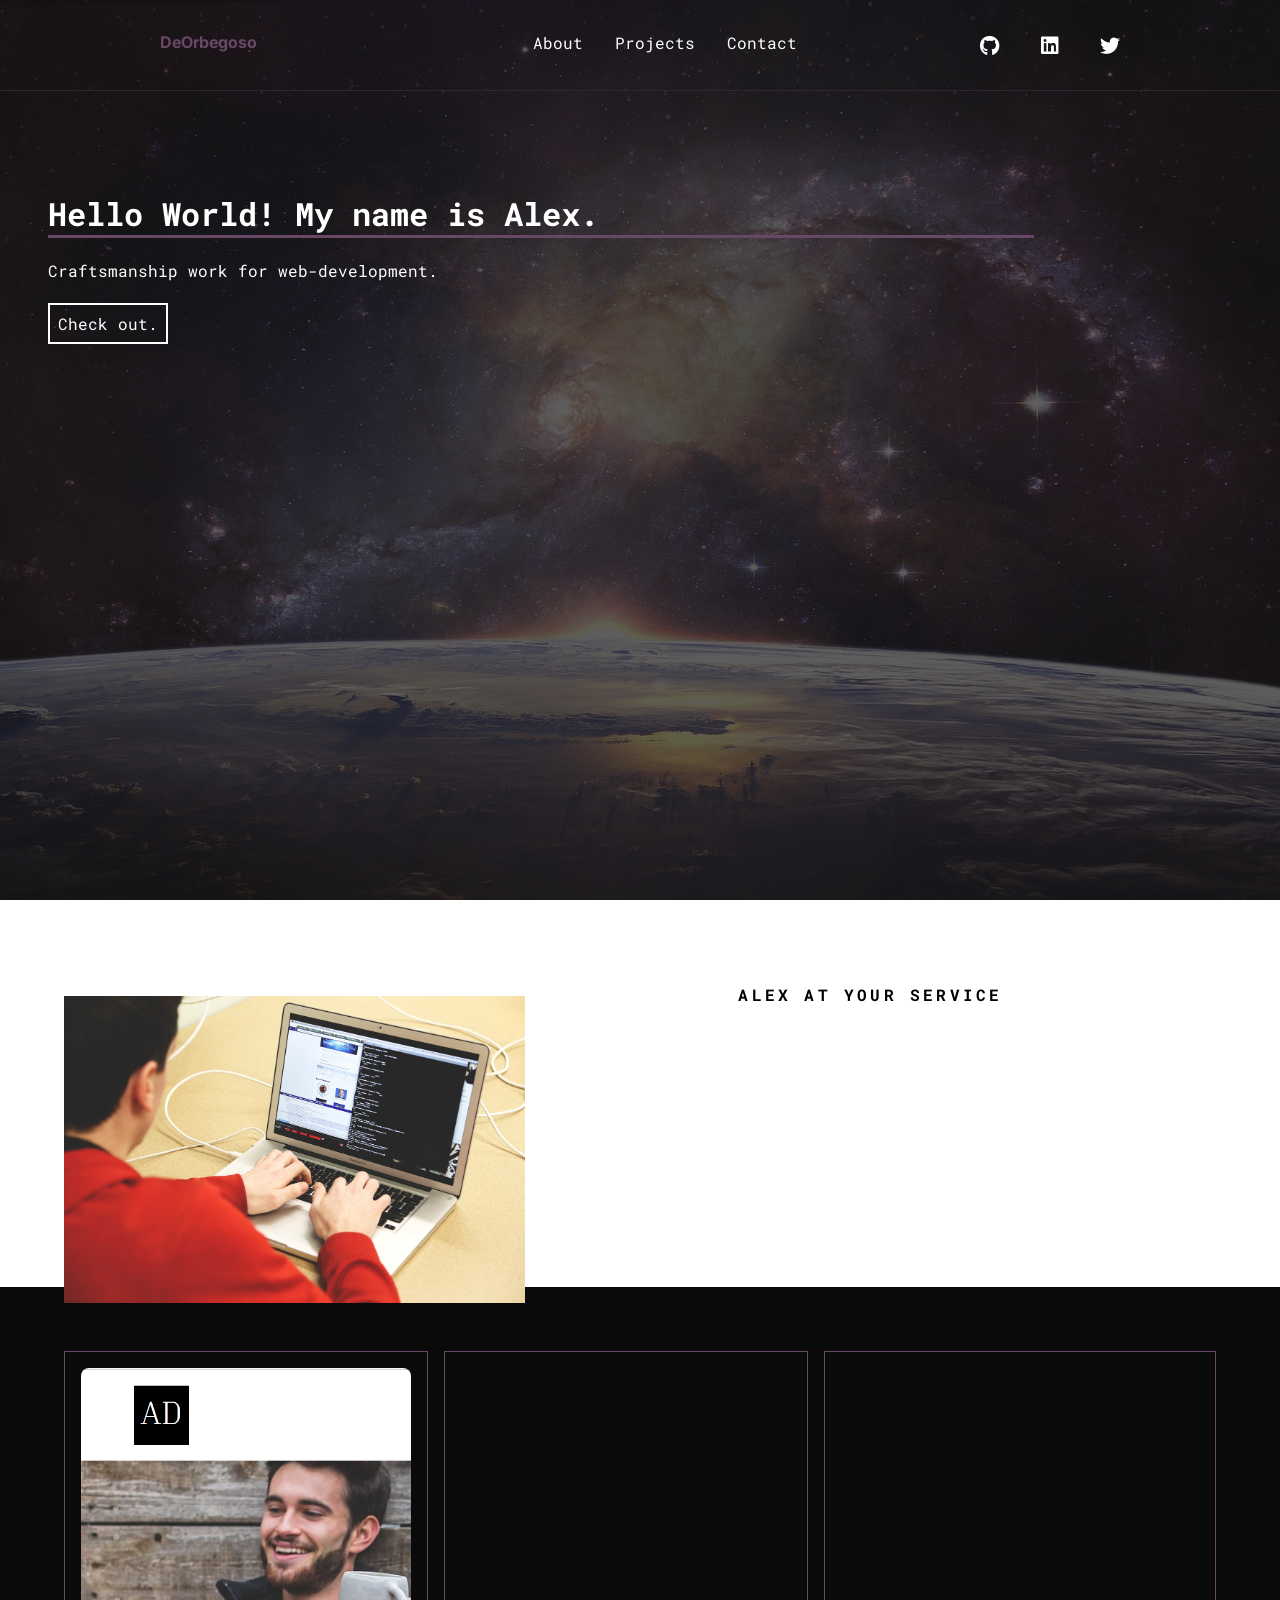
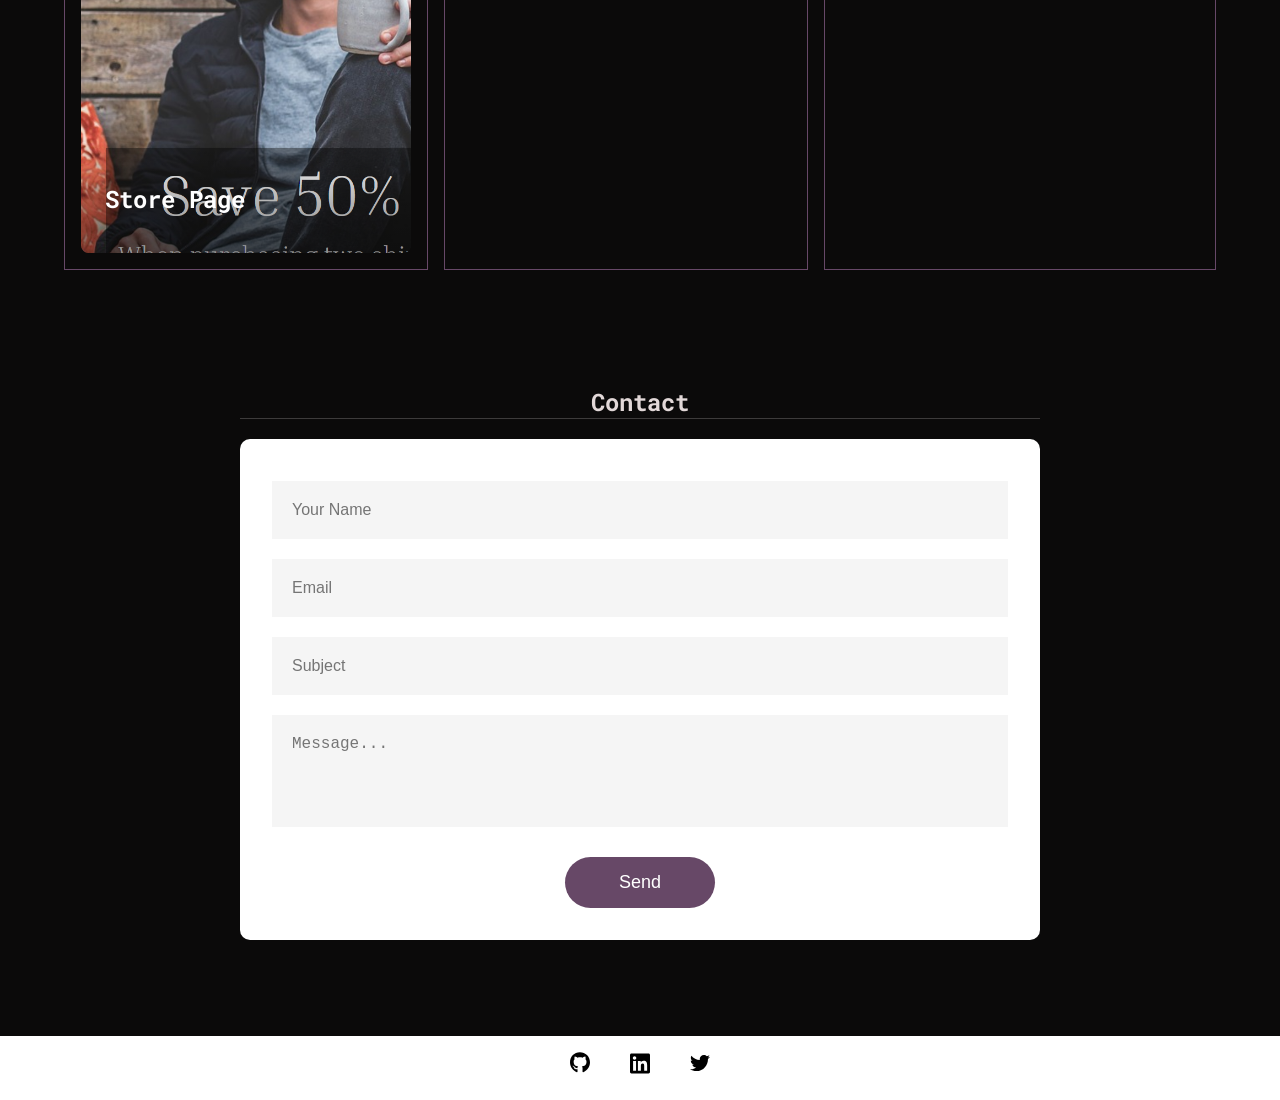
<file: index.html>
<!DOCTYPE html>
<html lang="en">
<head>
    <meta charset="UTF-8">
    <meta http-equiv="X-UA-Compatible" content="IE=edge">
    <meta name="viewport" content="width=device-width, initial-scale=1.0">
    <title>Portfolio_Alex</title>
    <link rel="stylesheet" href="https://cdnjs.cloudflare.com/ajax/libs/font-awesome/6.2.1/css/all.min.css" integrity="sha512-MV7K8+y+gLIBoVD59lQIYicR65iaqukzvf/nwasF0nqhPay5w/9lJmVM2hMDcnK1OnMGCdVK+iQrJ7lzPJQd1w==" crossorigin="anonymous" referrerpolicy="no-referrer" />
    <link rel="stylesheet" href="css/main.css">
    <link rel="stylesheet" href="./card/style.css">

</head>
<body>

    <div class="main-section">
        <div class="color-overlay">
        </div>
                    <div class="nav-container">
                            <header>
                                <a target = "_blank" href="https://www.linkedin.com/in/alexander-de-orbegoso-b1ab541aa/" class="logo">DeOrbegoso</a>
                                <nav>
                                    <ul>
                                        <li><a  class = "nav-item" href="#sectionOne">About</a></li>
                                        <li><a  class = "nav-item" href="#sectionTwo">Projects</a></li>
                                        <li><a  class = "nav-item" href="#sectionThree">Contact</a></li>
                                    </ul>
                                </nav>
                            </header>
                        <div class="social-header">
                                <ul>
                                    <li><a target = "_blank" href="https://github.com/Alexdeor"><i class="fa-brands fa-github"></i></a></li>
                                    <li><a target = "_blank" href="https://www.linkedin.com/in/alexander-de-orbegoso-b1ab541aa/"><i class="fa-brands fa-linkedin"></i></a></li>
                                    <li><a target = "_blank" href="https://twitter.com/Deorbalex"><i class="fa-brands fa-twitter"></i></a></li>
                                </ul>
                        </div>
                    </div>

                <div class="main-page">
                    <div class="content">
                        <h1 class= "hiddenText">Hello World! My name is Alex.</h1>
                        <div class="meet">
                            <p class= "hiddenText">Craftsmanship work for web-development.</p><a href="#sectionTwo">Check out.</a>
                        </div>

                    </div>
                </div>
                
    </div>

<section class="about-section" id = "sectionOne">
    <img class = "left transition" src="images/programming-593312_1280.jpg" alt="laptop with code">
    <div class="inner transition">
         <h1 class="about-title"></h1>
         <p class="subtitle">Alex at your service</p>
        <p class="about-desc hiddenText">Hello world! My name is Alex, 
            I'm 23 years old and I'm majoring in Computer Science. On my spare time I like to develop websites, play video games, and watch movies. I'm an outspoken, enthusiastic, and easy going individual who is looking to pursue a career in Web-developing. Whenever I'm at work or playing games I like to be a team player and communicate with my friends or co-workers about the best strategies on how to accomplish our goals.
        </p>

    </div>

</section>

<section class="project-section" id = "sectionTwo">
    <div class="project-container">
         <ul>
            <li class = "transition2" id="project-one">
                <div class="card-one card" >
                    <div class="card-content">
                        <h2 class="card-title">Store Page</h2>
                        <p class="card-body">I developed a simple store page design, using basic HTML, CSS, and bootstrap.</p>
                            <a target = "_blank" tabindex="-1" href="https://alexdeor.github.io/Store-page/" class="button">Demo</a>
                    </div>
            </li>
            <li class = "transition2" id="project-two">
                <div class="card-two card hiddenText">
                    <div class="card-content">
                        <h2 class="card-title">To-do-list</h2>
                        <p class="card-body">I have created a website similar to a home app, featuring various tools including a reminder, calculator, and a game, all designed using HTML, CSS, and essential vanilla JavaScript.</p>
                            <a target = "_blank" tabindex="-1"  href="https://alexdeor.github.io/Home-app/"
                             class="button">Demo</a>
                    </div>
            </li>
            <li class = "transition2" id="project-three">
                <div class="card-three card hiddenText">
                    <div class="card-content">
                        <h2 class="card-title">Landing-page</h2>
                        <p class="card-body">I developed a agency landing page, to demonstrate some of the basics of HTML and CSS and the basics of web-development.</p>
                            <a target = "_blank" tabindex="-1"  href="https://alexdeor.github.io/landing-page/"  class="button">Demo</a>
                    </div>
            </li>
    </ul>     
    </div>
</section>
<section class="contact-section" id = "sectionThree">
    <h1>Contact</h1>
    <div class="section-container">

         <form class="contact-form" action = "https://formspree.io/f/mvojqazw" method="POST">
        <input type="text" name = "name" placeholder="Your Name" required>
        <input type="email" name = "_replyto" placeholder="Email " required>
        <input type="text" name = "subject" placeholder="Subject " required>
        <textarea id="message" name = "body" rows="4" placeholder = "Message..."></textarea>
        <button id = "btn" type="submit" value="Send" name="submit">Send</button>
    
        </form>
</div>
</section>
<script src="https://smtpjs.com/v3/smtp.js">
</script>
<script></script>
<footer>
<div class="social-header2">

    <ul>
        <li><a target = "_blank" href="https://github.com/Alexdeor"><img src="images/github.svg" alt="github logo"></a></li>
        <li><a target = "_blank" href="https://www.linkedin.com/in/alexander-de-orbegoso-b1ab541aa/"><img src="images/linkedin.svg" alt="linkedin logo"></a></li>
        <li><a target = "_blank" href="https://twitter.com/Deorbalex"><img src="images/twitter.svg" alt="twitter logo"></a></li>
    </ul>
</div>
</footer>
      <script defer src= "app.js"></script>
</body>
</html>
</file>
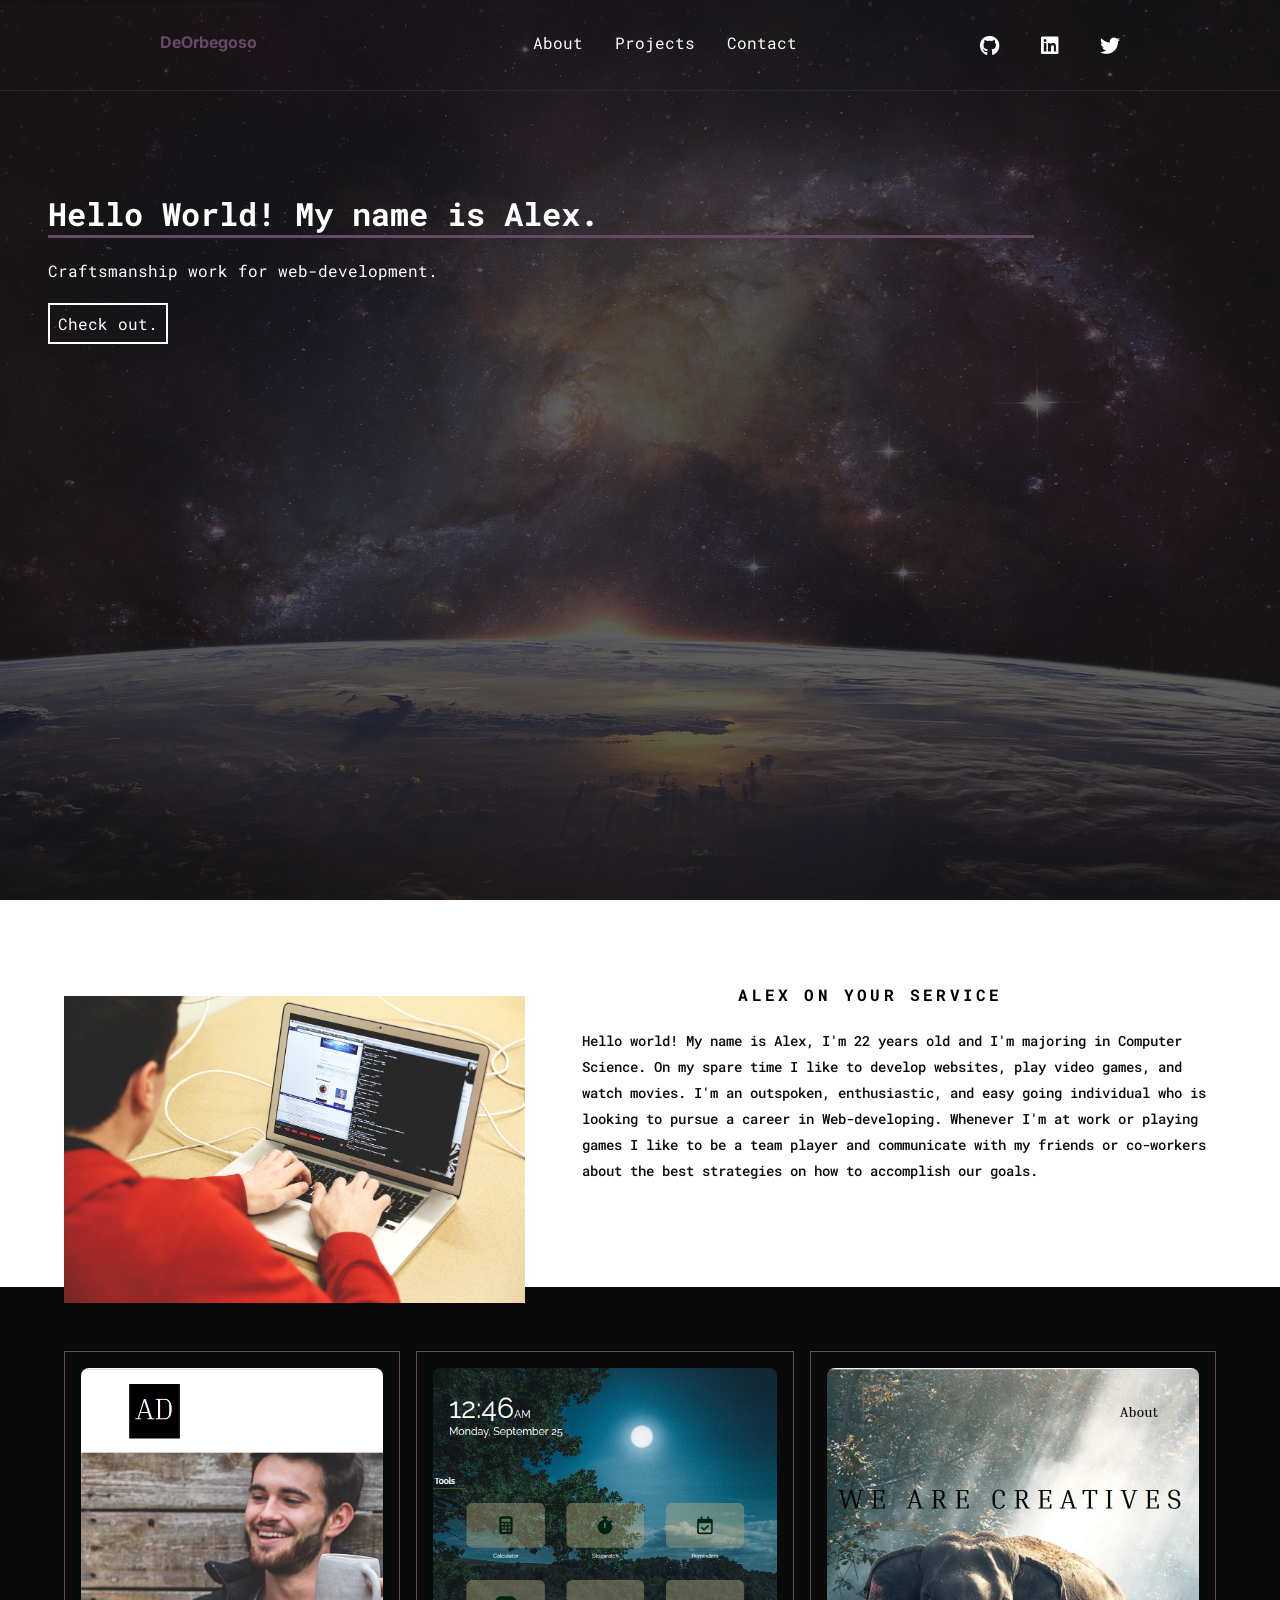
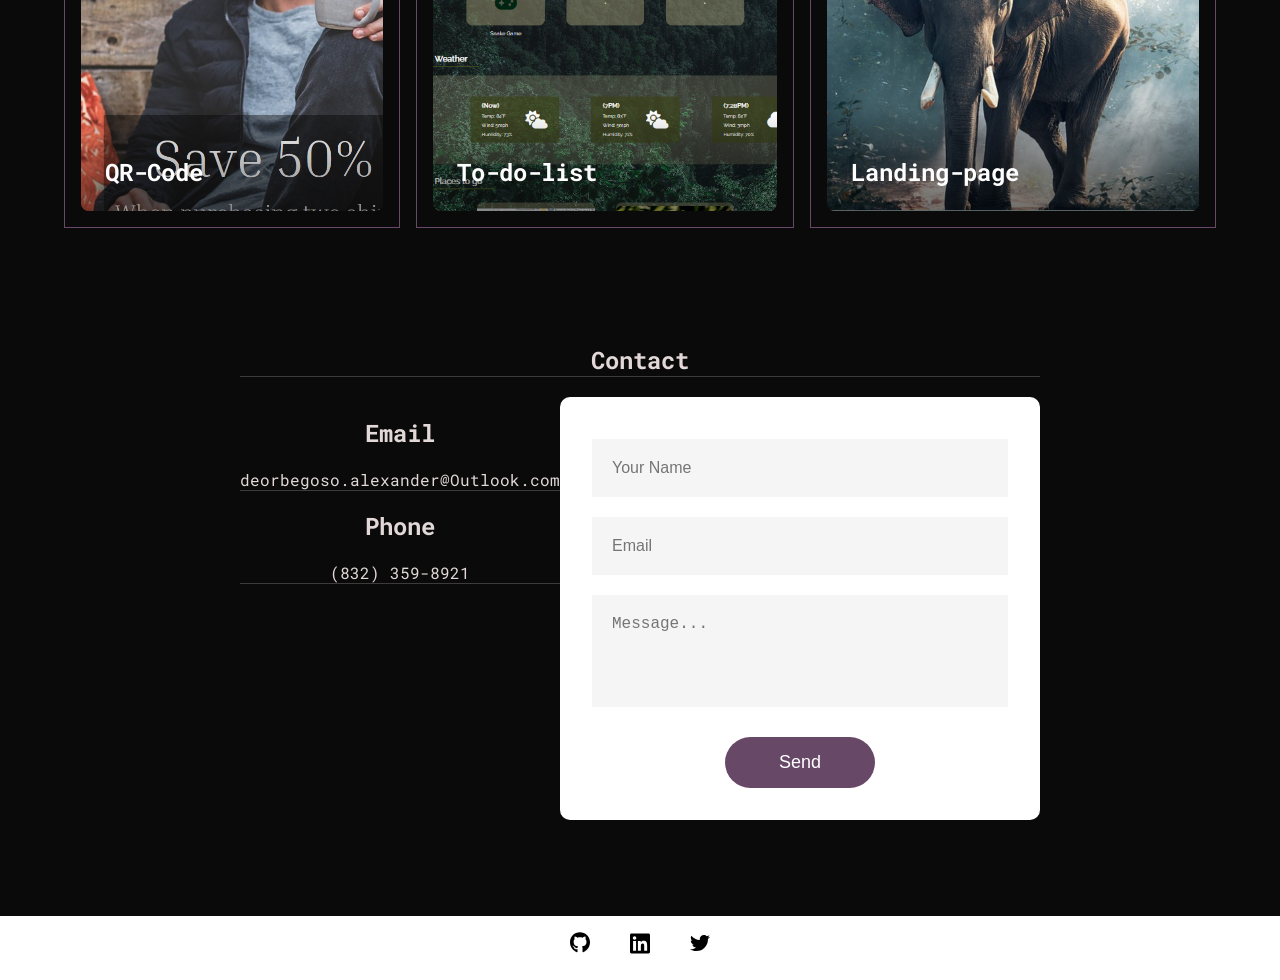
<file: portfolio.html>
<!DOCTYPE html>
<html lang="en">
<head>
    <meta charset="UTF-8">
    <meta http-equiv="X-UA-Compatible" content="IE=edge">
    <meta name="viewport" content="width=device-width, initial-scale=1.0">
    <title>Portfolio_Alex</title>
    <link rel="stylesheet" href="https://cdnjs.cloudflare.com/ajax/libs/font-awesome/6.2.1/css/all.min.css" integrity="sha512-MV7K8+y+gLIBoVD59lQIYicR65iaqukzvf/nwasF0nqhPay5w/9lJmVM2hMDcnK1OnMGCdVK+iQrJ7lzPJQd1w==" crossorigin="anonymous" referrerpolicy="no-referrer" />
    <link rel="stylesheet" href="css/main.css">
    <link rel="stylesheet" href="./card/style.css">

</head>
<body>

    <div class="main-section">
        <div class="color-overlay">
        </div>
                    <div class="nav-container">
                            <header>
                                <a target = "_blank" href="https://www.linkedin.com/in/alexander-de-orbegoso-b1ab541aa/" class="logo">DeOrbegoso</a>
                                <nav>
                                    <ul>
                                        <li><a  class = "nav-item" href="#sectionOne">About</a></li>
                                        <li><a  class = "nav-item" href="#sectionTwo">Projects</a></li>
                                        <li><a  class = "nav-item" href="#sectionThree">Contact</a></li>
                                    </ul>
                                </nav>
                            </header>
                        <div class="social-header">
                                <ul>
                                    <li><a target = "_blank" href="https://github.com/Alexdeor"><i class="fa-brands fa-github"></i></a></li>
                                    <li><a target = "_blank" href="https://www.linkedin.com/in/alexander-de-orbegoso-b1ab541aa/"><i class="fa-brands fa-linkedin"></i></a></li>
                                    <li><a target = "_blank" href="https://twitter.com/Deorbalex"><i class="fa-brands fa-twitter"></i></a></li>
                                </ul>
                        </div>
                    </div>

                <div class="main-page">
                    <div class="content">
                        <h1>Hello World! My name is Alex.</h1>
                        <div class="meet">
                            <p>Craftsmanship work for web-development.</p><a href="#sectionTwo">Check out.</a>
                        </div>

                    </div>
                </div>
                
    </div>

<section class="about-section" id = "sectionOne">
    <img class = "left transition" src="images/programming-593312_1280.jpg" alt="laptop with code">
    <div class="inner transition">
         <h1 class="about-title"></h1>
         <p class="subtitle">Alex on your service</p>
        <p class="about-desc">Hello world! My name is Alex, 
            I'm 22 years old and I'm majoring in Computer Science. On my spare time I like to develop websites, play video games, and watch movies. I'm an outspoken, enthusiastic, and easy going individual who is looking to pursue a career in Web-developing. Whenever I'm at work or playing games I like to be a team player and communicate with my friends or co-workers about the best strategies on how to accomplish our goals.
        </p>

    </div>

</section>

<section class="project-section" id = "sectionTwo">
    <div class="project-container">
         <ul>
            <li class = "transition2" id="project-one">
                <div class="card-one card">
                    <div class="card-content">
                        <h2 class="card-title">QR-Code</h2>
                        <p class="card-body">I developed a simple QR-code-component design, using basic HTML and CSS.</p>
                            <a target = "_blank" href="https://alexdeor.github.io/QR-code-component/" class="button">Demo</a>
                    </div>
            </li>
            <li class = "transition2" id="project-two">
                <div class="card-two card">
                    <div class="card-content">
                        <h2 class="card-title">To-do-list</h2>
                        <p class="card-body">I developed a To-do-list with a toggle to switch the background color from dark to light. For this project, I used basic HTML, CSS, and Javasctipt. </p>
                            <a target ="_blank" href="https://alexdeor.github.io/todo-list/
                            " class="button">Demo</a>
                    </div>
            </li>
            <li class = "transition2" id="project-three">
                <div class="card-three card">
                    <div class="card-content">
                        <h2 class="card-title">Landing-page</h2>
                        <p class="card-body">I developed a agency landing page, to demonstrate some of the basics of HTML and CSS and the basics of web-development.</p>
                            <a target = "_blank" href="https://alexdeor.github.io/landing-page/" class="button">Demo</a>
                    </div>
            </li>
    </ul>     
    </div>
</section>
<section class="contact-section" id = "sectionThree">
    <h1>Contact</h1>
    <div class="section-container">
        <div class="contact-info">
        <h2>Email</h2>
        <p>deorbegoso.alexander@Outlook.com</p>
        <h2>Phone</h2>
        <p>(832) 359-8921</p>
    </div>
        <div class="contact-form" action = "https://formsubmit.co/deorbegoso.alexander@outlook.com" method = "POST" onsubmit="sendEmail(); reset(); return false;">
        <input type="text" id = "name" placeholder="Your Name" required>
        <input type="email" id = "email" placeholder="Email " required>
        <textarea id="message" rows="4" placeholder = "Message..."></textarea>
        <button type="submit">Send</button>
    
        </div>
</div>
</section>
<script src="https://smtpjs.com/v3/smtp.js"></script>
<script>
    function sendEmail(){
        Email.send({
            Host : "smtp.outlook.com",
            Username : "deorbegoso.alexander@outlook.com",
            Password : "password",
            To : 'deorbegoso.alexander@outlook.com',
            Subject : "New Contact Form Enquiry",
            Body : "Name: " + document.getElementById("name").value +
             "<br> Email: " + document.getElementById("email").value +
             "<br> Message: " + document.getElementById("message").value 

        }).then(
        message => alert("Message Sent Succesfully")
        );
    }
</script>
<footer>
<div class="social-header2">

    <ul>
        <li><a target = "_blank" href="https://github.com/Alexdeor"><img src="images/github.svg" alt="github logo"></a></li>
        <li><a target = "_blank" href="https://www.linkedin.com/in/alexander-de-orbegoso-b1ab541aa/"><img src="images/linkedin.svg" alt="linkedin logo"></a></li>
        <li><a target = "_blank" href="https://twitter.com/Deorbalex"><img src="images/twitter.svg" alt="twitter logo"></a></li>
    </ul>
</div>
</footer>
</body>
</html>
</file>
<file: css/main.css>
@import url("https://fonts.googleapis.com/css2?family=Roboto+Mono:wght@500&display=swap");
@import url("https://fonts.googleapis.com/css2?family=Inter:wght@600&display=swap");
* {
  scroll-behavior: smooth;
  -webkit-user-select: none; /* Safari */ /* IE 10 and IE 11 */
  -moz-user-select: none;
       user-select: none; /* Standard syntax */
}

body {
  margin: 0;
  font-family: "Roboto Mono", monospace;
}

ul {
  list-style: none;
  margin: 0;
  padding: 0;
}

a {
  text-decoration: none;
  color: white;
}

img {
  width: 100%;
}

.nav-container {
  border-bottom-width: 1px;
  border-bottom-style: solid;
  border-bottom-color: #674867;
}

.social-header {
  display: none;
}

#sectionThree {
  display: grid;
  align-content: center;
}

header {
  display: flex;
  justify-content: space-between;
  padding: 2em;
  position: relative;
}
header .logo {
  color: #674867;
  font-weight: bold;
  font-family: "Inter", sans-serif;
}
header ul {
  display: flex;
}
header ul a {
  display: block;
  padding: 0 1em;
}

.color-overlay {
  height: 100vh;
  width: 100%;
  opacity: 0.7;
  background-color: rgb(27, 25, 25);
  position: absolute;
}

.main-page {
  color: white;
  display: grid;
  text-align: left;
  padding: 5em 0em 0em 3em;
  position: relative;
}
.main-page h1 {
  width: 80%;
  border-bottom: solid 3px #674867;
}
.main-page p {
  padding-bottom: 1em;
}
.main-page a {
  padding: 0.5em;
  border: solid 2px white;
}

.about-desc {
  text-align: start;
  padding: 0.5em;
}

.social-header2 {
  display: grid;
  justify-content: center;
  padding: 1em;
}
.social-header2 ul {
  display: flex;
  justify-content: space-between;
  font-size: 1.25em;
  width: 7em;
  float: right;
}
.social-header2 ul img {
  width: 20px;
}

.main-section {
  height: 100vh;
  width: 100%;
  color: white;
  background-image: url("/images/galaxy-3608029_1280.jpg");
  background-size: cover;
  background-repeat: no-repeat;
}

section {
  padding: 4em 2em;
  text-align: center;
}

.subtitle {
  text-transform: uppercase;
  font-weight: bold;
  letter-spacing: 0.2em;
}

.project-title {
  color: rgb(11, 10, 10);
  font-weight: bold;
  font-size: 1.3em;
  margin-top: -0.4em;
  display: block;
}

.hiddenText {
  opacity: 0;
  filter: blur(5px);
  transition: all 1s;
  transform: translateX(-100%);
  transition: all 1s;
}

.showText {
  opacity: 1;
  filter: blur(0px);
  transform: translateX(0);
}

.about-desc, .project-desc {
  color: rgb(11, 10, 10);
  margin-bottom: 3em;
  font-size: 0.9em;
  line-height: 1.8em;
  font-weight: 500;
}

.nav-item:hover,
.nav-item:focus,
.social-header > ul > li > i {
  background-color: #674867;
  transition: 500ms ease;
}

.nav-item, .logo {
  font-size: 0.75em;
}

.ocial-header > ul > li > a > i:hover {
  color: #674867;
}

.meet > a:hover {
  color: #674867;
  border-color: #674867;
  transition: 100ms ease;
}

.contact-info p {
  border-bottom: solid 1px rgba(226, 216, 216, 0.2352941176);
}

.contact-section {
  display: grid;
  justify-content: center;
  margin: 0;
  height: -moz-fit-content;
  height: fit-content;
  background: rgb(11, 10, 10);
}
.contact-section h1 {
  color: #e2d8d8;
  border-bottom: solid 1px rgba(226, 216, 216, 0.2352941176);
}

.section-container {
  display: grid;
  justify-items: center;
  color: #e2d8d8;
}

.contact-form {
  padding: 2em 1em 2em 1em;
  margin-bottom: 5em;
  background: #fff;
  display: flex;
  width: 350px;
  flex-direction: column;
  border-radius: 10px;
}
.contact-form input {
  width: 100%;
}

.contact-form h3 {
  color: #555;
  font-weight: 800;
  margin-bottom: 20px;
}

.contact-form input, .contact-form textarea {
  border: 0;
  margin: 10px 0;
  padding: 20px;
  outline: none;
  background: #f5f5f5;
  font-size: 16px;
}

.contact-form button {
  padding: 15px;
  background: #674867;
  color: #fff;
  font-size: 18px;
  border: 0;
  outline: none;
  cursor: pointer;
  width: 150px;
  margin: 20px auto 0;
  border-radius: 30px;
}

textarea {
  resize: none;
}

.project-section {
  background-color: rgb(11, 10, 10);
}

.project-container ul li {
  border: solid 1px #674867;
  padding: 1em;
}

@media (prefers-reduced-motion) {
  .hiddenText {
    transition: none;
  }
}
@media only screen and (min-width: 600px) {
  #sectionThree {
    padding: 1em;
  }
  .contact-form {
    width: 100%;
    padding: 2em;
    background: #fff;
    display: flex;
    flex-direction: column;
    border-radius: 10px;
  }
  img {
    width: 50%;
  }
  .section-container {
    width: 500px;
  }
}
@media only screen and (min-width: 1181px) {
  img {
    width: 100%;
  }
  .contact-section {
    margin-top: 5em;
  }
  .about-section {
    display: grid;
    grid-template-columns: 40% auto;
  }
  .about-desc {
    text-align: start;
    padding: 0.5em 0.5em 0.5em 4em;
  }
  .social-header {
    position: relative;
  }
  .section-container {
    width: 800px;
    display: flex;
    justify-content: space-around;
    color: #e2d8d8;
  }
  .left {
    margin-top: 2em;
  }
  .project-section {
    margin-top: -5em;
    margin-bottom: -7em;
    padding-bottom: 7em;
  }
  .project-container ul {
    display: grid;
    grid-template-columns: repeat(3, auto);
    grid-gap: 1em;
  }
  .nav-container {
    display: grid;
    grid-template-columns: 66% auto;
  }
  form {
    overflow: scroll;
  }
  header {
    padding: 2em 2em 2em 4em;
  }
  section {
    padding: 4em;
  }
  .social-header {
    display: block;
    padding: 2em 4em 2em 0;
  }
  .social-header ul {
    display: flex;
    justify-content: space-between;
    font-size: 1.25em;
    width: 7em;
    float: right;
  }
  .social-header ul img {
    width: 20px;
  }
}
@media only screen and (min-width: 1250px) {
  header {
    padding: 2em 2em 2em 10em;
  }
  .social-header {
    padding: 2em 10em 2em 0;
  }
  .nav-item, .logo {
    font-size: 1em;
  }
}
@media only screen and (min-width: 1550px) {
  .main-page {
    color: white;
    display: grid;
    text-align: left;
    padding: 8em 4em;
    position: relative;
  }
  .main-page h1 {
    width: 80%;
    border-bottom: solid 3px #674867;
  }
  .main-page p {
    padding-bottom: 1em;
  }
  .main-page a {
    padding: 0.5em;
    border: solid 2px white;
  }
  header {
    padding: 2em 2em 2em 20em;
  }
  .social-header {
    padding: 2em 20em 2em 0;
  }
}/*# sourceMappingURL=main.css.map */
</file>
<file: card/style.css>
*,
*::after,
*::before {
  box-sizing: border-box;
  -webkit-user-select: none; /* Safari */ /* IE 10 and IE 11 */
  -moz-user-select: none;
       user-select: none; /* Standard syntax */
}

.card {
  width: 100%;
  height: 100%;
}

.card-one {
  color: white;
  background-image: url("/images/Screenshot 2023-03-03 193142.png");
  background-size: cover;
  padding: 10rem 0 0;
  font-weight: bold;
  border-radius: 0.5rem;
  overflow: hidden;
}

.card-two {
  color: white;
  background-image: url(/images/Screenshot\ 2023-09-25\ 004633.png);
  background-size: cover;
  font-weight: bold;
  border-radius: 0.5rem;
  background-position: center;
  transition-delay: 200ms;
  background-repeat: no-repeat;
  padding: 10rem 0 0;
  font-weight: bold;
  border-radius: 0.5rem;
  overflow: hidden;
}

.card-three {
  color: white;
  background-image: url(/images/Screenshot\ 2023-03-05\ 012503.png);
  background-size: cover;
  background-position: center;
  transition-delay: 400ms;
  background-repeat: no-repeat;
  padding: 10rem 0 0;
  font-weight: bold;
  border-radius: 0.5rem;
  overflow: hidden;
}

.card-content {
  --padding:1.5rem;
  height: 100%;
  padding: var(--padding);
  background: linear-gradient(hsla(0, 0%, 0%, 0), hsla(20, 0%, 0%, 0.3) 20%, hsl(0, 0%, 0%));
}
.card-content .card-body {
  text-align: start;
}
.card-content .card-title {
  position: relative;
  width: -moz-max-content;
  width: max-content;
}
.card-content .card-title::after {
  content: "";
  position: absolute;
  height: 4px;
  left: calc(var(--padding) * -1);
  bottom: -2px;
  width: calc(100% + var(--padding));
  background-color: purple;
}

.button {
  cursor: pointer;
  display: inline-block;
  text-decoration: none;
  color: purple;
  background-color: black;
  padding: 0.5em 1.25em;
  border-radius: 0.25em;
}

.button:hover {
  background-color: white;
}

@media only screen and (min-width: 1200px) {
  .card {
    color: white;
    background-size: cover;
    padding: 10rem 0 0;
    border-radius: 0.5rem;
    overflow: hidden;
    transition: transform 500ms ease;
  }
  .card-content {
    --padding:1.5rem;
    padding: var(--padding);
    background: linear-gradient(hsla(0, 0%, 0%, 0), hsla(20, 0%, 0%, 0.3) 20%, hsl(0, 0%, 0%));
    transform: translateY(65%);
    transition: transform 500ms ease;
  }
  .card-title::after {
    content: "";
    position: absolute;
    height: 4px;
    left: calc(var(--padding) * -1);
    bottom: -2px;
    width: calc(100% + var(--padding));
    background-color: purple;
    transform: scaleX(0);
    transform-origin: left;
    transition: transform 500ms ease;
  }
  .card-body {
    color: rgb(255, 255, 255);
  }
  .button {
    cursor: pointer;
    display: inline;
    text-decoration: none;
    color: purple;
    background-color: black;
    padding: 0.5em 1.25em;
    border-radius: 0.25em;
  }
  .card:hover {
    transform: scale(1.05);
  }
  .card:hover .card-title:after {
    transform: scaleX(1);
  }
  .card-content {
    transform: translateY(65%);
    transition: transform 500ms ease;
  }
  .card-content.default-position {
    transform: translateY(65%);
    transition: transform 500ms ease;
  }
  .card-content > *:not(.card-title) {
    opacity: 0;
    transition: opacity 500ms linear;
  }
  .card:hover .card-content,
  .card:focus-within .card-content {
    transform: translateY(0);
    transition-delay: 500ms;
  }
  .card:focus-within .card-content {
    transition-duration: 0ms;
  }
  .card:hover .card-content > *:not(.card-title),
  .card:focus-within .card-content > *:not(.card-title) {
    opacity: 1;
    transition-delay: 1000ms;
  }
  .card-title::after {
    transform: scaleX(0);
  }
}/*# sourceMappingURL=style.css.map */
</file>
